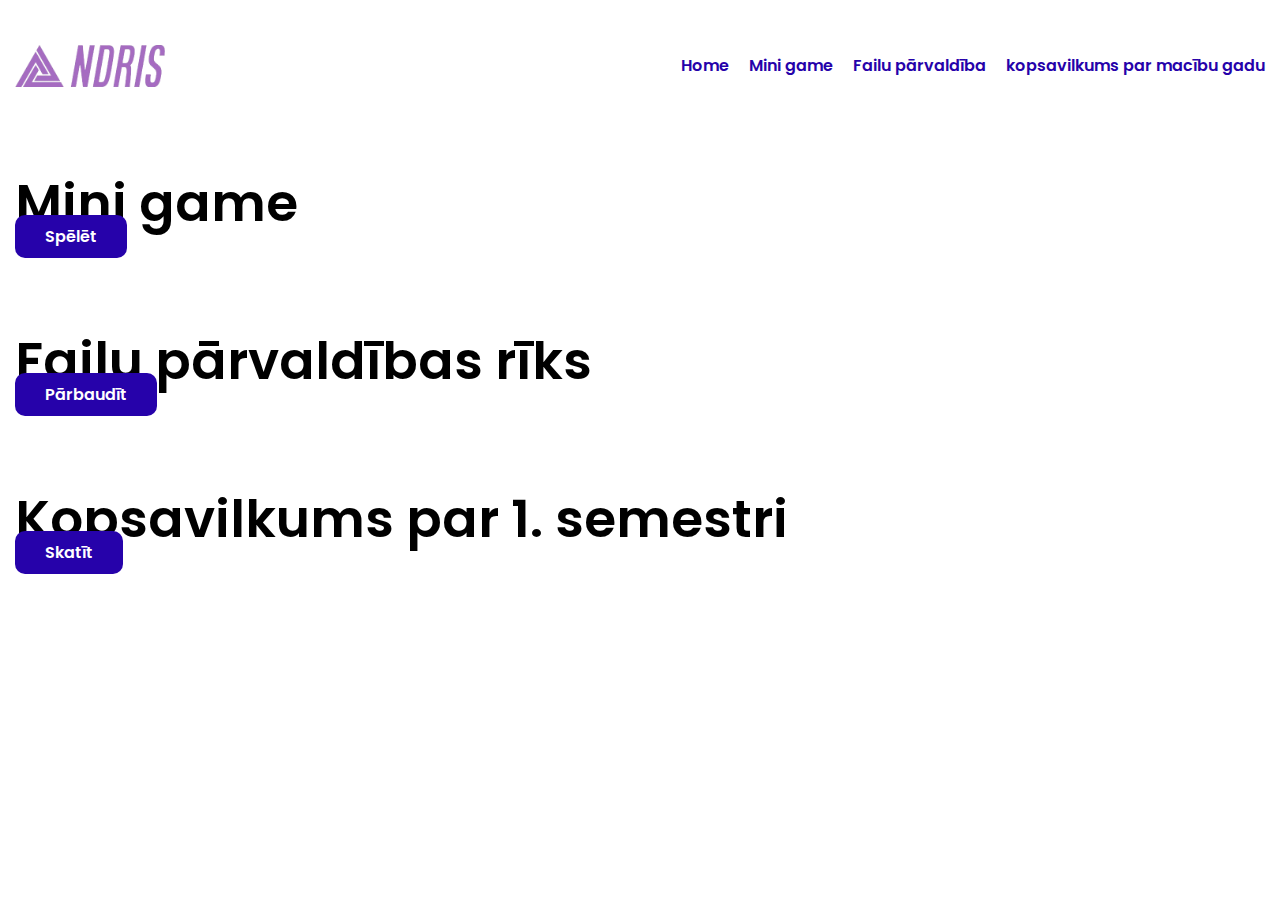
<file: index.html>
<!DOCTYPE html>
<html lang="en">
<head>
    <meta charset="UTF-8">
    <meta name="viewport" content="width=device-width, initial-scale=1.0">
    <link rel="stylesheet" href="css/style.css">
    <title>Andris</title>
</head>
<body>
    <div class="wrapper">
        <header class="header">
            <div class="header__container container">
                <div class="header__inner">
                    <a href="index.html" class="header__logo">
                        <img src="img/logo.png" alt="logo">
                    </a>
                    <nav class="header__nav">
                        <ul class="header__list">
                            <li><a href="index.html">Home</a></li>
                            <li><a href="game.html">Mini game</a></li>
                            <li><a href="fails.html">Failu pārvaldība</a></li>
                            <li><a href="kopsavilkums.html">kopsavilkums par macību gadu</a></li>
                        </ul>
                    </nav>
                </div>
            </div>
        </header>
        <main class="main">
            <section class="game">
                <div class="game__container container">
                    <div class="game__inner">
                        <h2 class="game__title">Mini game</h2>
                        <a class="game__button button" href="game.html">Spēlēt</a>
                    </div>
                </div>
            </section>
            <section class="fails">
                <div class="fails__container container">
                    <h2 class="fails__title">Failu pārvaldības rīks</h2>
                    <a class="game__button button" href="fails.html">Pārbaudīt</a>
                </div>
            </section>
            <section class="kopsavilkums">
                <div class="kopsavilkums__container container">
                    <h2 class="kopsavilkums__title">Kopsavilkums par 1. semestri</h2>
                    <a class="kopsavilkums__button button" href="kopsavilkums.html">Skatīt</a>
                </div>
            </section>
        </main>
    </div>
</body>
</html>
</file>
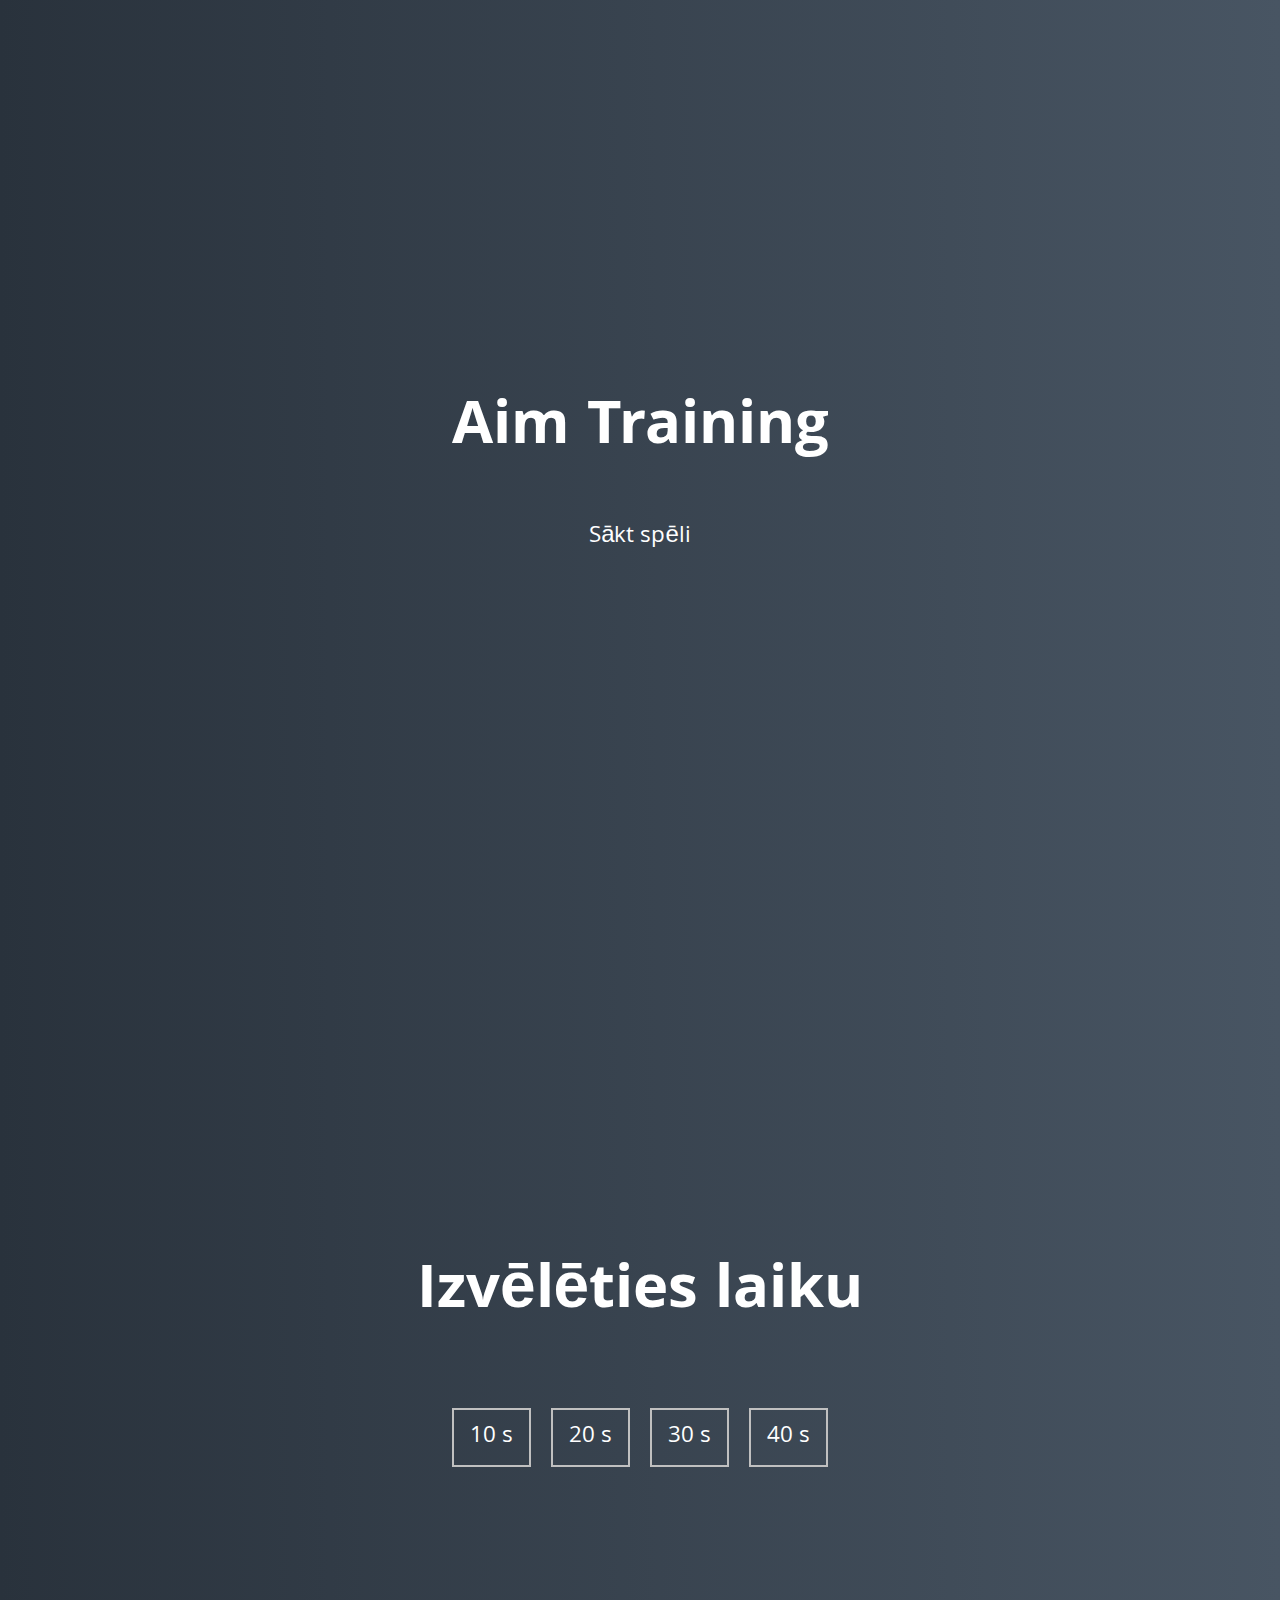
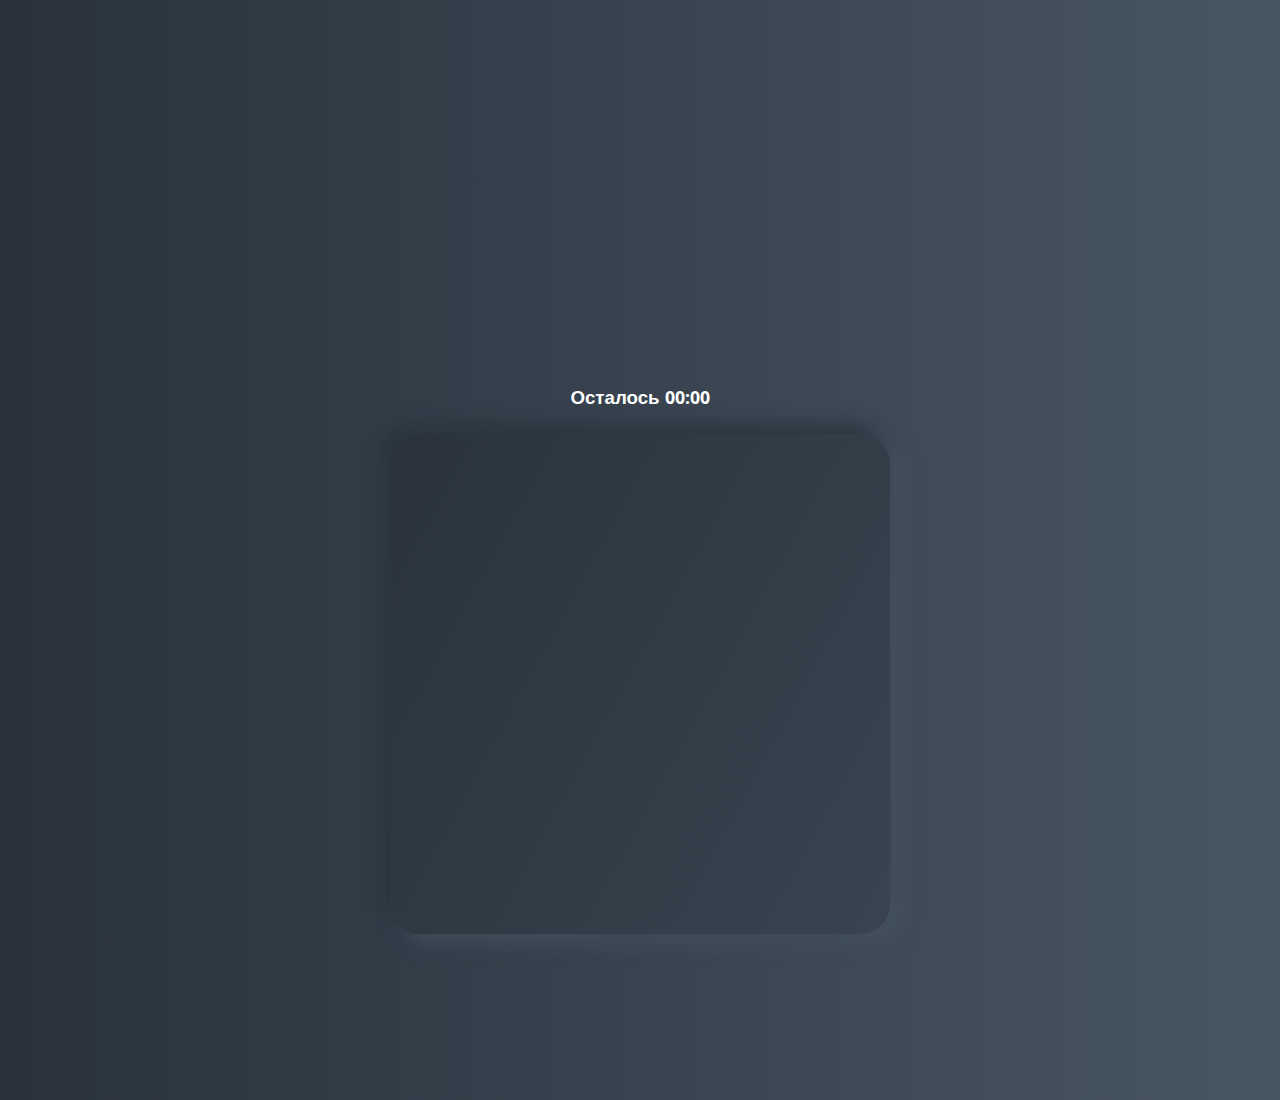
<file: game.html>
<!DOCTYPE html>
<html lang="en">
  <head>
    <meta charset="UTF-8" />
    <meta name="viewport" content="width=device-width, initial-scale=1.0" />
    <link rel="stylesheet" href="css/game.css">
    <title>Aim Training</title>
  </head>
  <body>
    <div class="screen">
      <h1>Aim Training</h1>
      <a href="#" class="start" id="start">Sākt spēli</a>
    </div>

    <div class="screen">
      <h1>Izvēlēties laiku</h1>
      <ul class="time-list" id="time-list">
        <li>
          <button class="time-btn" data-time="10" >
            10 s
          </button>
        </li>
        <li>
          <button class="time-btn" data-time="20">
            20 s
          </button>
        </li>
        <li>
          <button class="time-btn" data-time="30">
            30 s
          </button>
        </li>
        <li>
          <button class="time-btn" data-time="40">
            40 s
          </button>
        </li>
      </ul>
    </div>

    <div class="screen">
      <h3>Осталось <span id="time">00:00</span></h3>
      <div class="board" id="board"></div>
    </div>
    <script src="js/game.js"></script>
  </body>
</html>
</file>
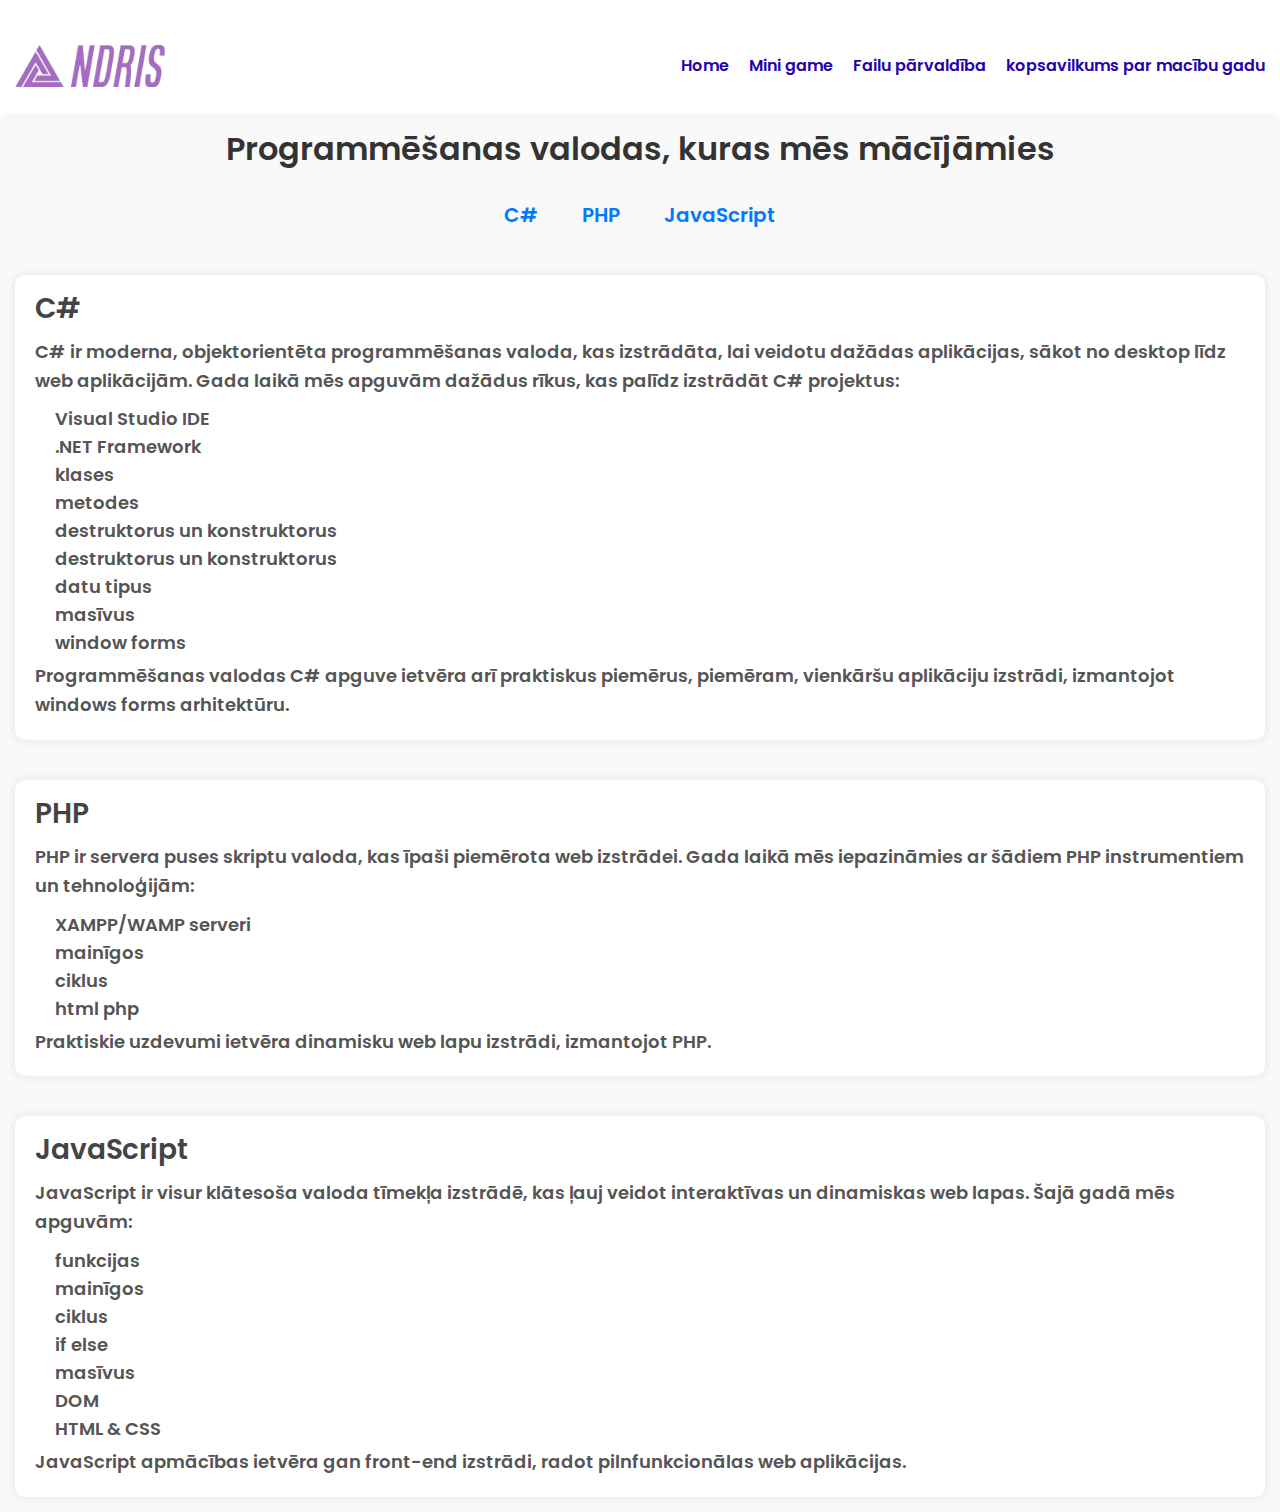
<file: kopsavilkums.html>
<!DOCTYPE html>
<html lang="en">
<head>
    <meta charset="UTF-8">
    <meta name="viewport" content="width=device-width, initial-scale=1.0">
    <link rel="stylesheet" href="css/kopsavilkums.css">
    <link rel="stylesheet" href="css/style.css">
    <title>Kopsavilkums par šo gadu</title>
</head>
<body>
    <div class="wrapper">
        <header class="header">
            <div class="header__container container">
                <div class="header__inner">
                    <a href="index.html" class="header__logo">
                        <img src="img/logo.png" alt="logo">
                    </a>
                    <nav class="header__nav">
                        <ul class="header__list">
                            <li><a href="index.html">Home</a></li>
                            <li><a href="game.html">Mini game</a></li>
                            <li><a href="fails.html">Failu pārvaldība</a></li>
                            <li><a href="kopsavilkums.html">kopsavilkums par macību gadu</a></li>
                        </ul>
                    </nav>
                </div>
            </div>
        </header>
        <main class="main">
            <br/>
            <section class="kop container">
                <h2 class="title-kop">
                    Programmēšanas valodas, kuras mēs mācījāmies
                </h2>
                <ul class="kop__list">
                    <li class="kop__list-item"><a href="#csharp">C#</a></li>
                    <li class="kop__list-item"><a href="#php">PHP</a></li>
                    <li class="kop__list-item"><a href="#javascript">JavaScript</a></li>
                </ul>
                
                <section id="csharp" class="language-section">
                    <h3>C#</h3>
                    <p>C# ir moderna, objektorientēta programmēšanas valoda, kas izstrādāta, lai veidotu dažādas aplikācijas, sākot no desktop līdz web aplikācijām. Gada laikā mēs apguvām dažādus rīkus, kas palīdz izstrādāt C# projektus:</p>
                    <ul>
                        <li>Visual Studio IDE</li>
                        <li>.NET Framework</li>
                        <li>klases</li>
                        <li>metodes</li>
                        <li>destruktorus un konstruktorus</li>
                        <li>destruktorus un konstruktorus</li>
                        <li>datu tipus</li>
                        <li>masīvus</li>
                        <li>window forms</li>
                    </ul>
                    <p>Programmēšanas valodas C# apguve ietvēra arī praktiskus piemērus, piemēram, vienkāršu aplikāciju izstrādi, izmantojot windows forms arhitektūru.</p>
                </section>

                <section id="php" class="language-section">
                    <h3>PHP</h3>
                    <p>PHP ir servera puses skriptu valoda, kas īpaši piemērota web izstrādei. Gada laikā mēs iepazināmies ar šādiem PHP instrumentiem un tehnoloģijām:</p>
                    <ul>
                        <li>XAMPP/WAMP serveri</li>
                        <li>mainīgos</li>
                        <li>ciklus</li>
                        <li>html php</li>
                    </ul>
                    <p>Praktiskie uzdevumi ietvēra dinamisku web lapu izstrādi, izmantojot PHP.</p>
                </section>

                <section id="javascript" class="language-section">
                    <h3>JavaScript</h3>
                    <p>JavaScript ir visur klātesoša valoda tīmekļa izstrādē, kas ļauj veidot interaktīvas un dinamiskas web lapas. Šajā gadā mēs apguvām:</p>
                    <ul>
                        <li>funkcijas</li>
                        <li>mainīgos</li>
                        <li>ciklus</li>
                        <li>if else</li>
                        <li>masīvus</li>
                        <li>DOM</li>
                        <li>HTML & CSS</li>
                    </ul>
                    <p>JavaScript apmācības ietvēra gan front-end izstrādi, radot pilnfunkcionālas web aplikācijas.</p>
                </section>
            </section>
        </main>
    </div>
</body>
</html>
</file>
<file: css/style.css>
@import url('https://fonts.googleapis.com/css2?family=Poppins:ital,wght@0,100;0,200;0,300;0,400;0,500;0,600;0,700;0,800;0,900;1,100;1,200;1,300;1,400;1,500;1,600;1,700;1,800;1,900&display=swap');

*,
*::before,
*::after {
    padding: 0;
    margin: 0;
    border: 0;
    box-sizing: border-box;
}

a {
    text-decoration: none;
}

ul,
ol,
li {
    list-style: none;
}

img {
    vertical-align: top;
}

h1,
h2,
h3,
h4,
h5,
h6 {
    font-weight: inherit;
    font-size: inherit;
}

html,
body {
    height: 100%;
    line-height: 1;
}

/* -------------------------------------------- */

.main {
    flex: 1 1 auto;
}

body {
    position: relative;
    font-family: Poppins;
    font-size: 16px;
    color: #000;
    font-weight: 600;
    background: #fff;
}

.wrapper {
    overflow: hidden;
    display: flex;
    flex-direction: column;
    min-height: 100%;
}

.container {
    max-width: 1280px;
    margin: auto;
    padding: 15px;
}

.button {
   color: #fff;
   background-color: rgb(38, 2, 170);
   padding: 10px 30px;
   border-radius: 10px;
   transition: all .2s;
}

.button:hover {
    background-color: rgb(77, 30, 245);
}

/* ---header------------ */

.header {
    position: relative;
}

.header__inner {
    display: flex;
    align-items: center;
    justify-content: space-between;
    margin-top: 30px;
}

.header__logo img {
    max-width: 150px;
}

.header__list {
    display: flex;
    align-items: center;
    gap: 20px;
}

.header__list a {
    color: rgb(38, 2, 170);
    transition: all .5s;
}

.header__list a:hover {
    color: rgb(77, 30, 245);
}

/* ----game----------- */

.game {
    margin-top: 60px;
}

.game__title {
    font-size: 52px;
}

.game__text {
    margin-top: 20px;
    margin-bottom: 40px;
}

/* ----fails------------------ */

.fails {
    margin-top: 60px;
}

.fails__title {
    font-size: 52px;
}

.fails__text {
    margin-top: 20px;
    margin-bottom: 40px;
}

/* --kopsavilkums------- */

.kopsavilkums {
    margin-top: 60px;
}

.kopsavilkums__title {
    font-size: 52px;
}

.kopsavilkums__text {
    margin-top: 20px;
    margin-bottom: 40px;
}
</file>
<file: css/game.css>
@import url("https://fonts.googleapis.com/css?family=Khula&display=swap");

* {
  box-sizing: border-box;
}


body {
  color: #fff;
  font-family: "Khula", sans-serif;
  height: 100vh;
  overflow: hidden;
  margin: 0;
  text-align: center;
}

a {
    color: #fff;
    text-decoration: none;
  }
  
  a:hover {
    color: #16d9e3;
  }
  
  .start {
    font-size: 1.5rem;
  }
  
  h1 {
    line-height: 1.4;
    font-size: 4rem;
  }

.screen {
    display: flex;
    flex-direction: column;
    align-items: center;
    justify-content: center;
    height: 100vh;
    width: 100vw;
    transition: margin 0.5s ease-out;
    background: linear-gradient(90deg, #29323c 0%, #485563 100%);
  }
  
  .screen.up {
    margin-top: -100vh;
  }
  
  .time-list {
    display: flex;
    flex-wrap: wrap;
    justify-content: center;
    list-style: none;
    padding: 0;
  }
  
  .time-list li {
    margin: 10px;
  }
  
  .time-btn {
    background-color: transparent;
    border: 2px solid #c0c0c0;
    color: #fff;
    cursor: pointer;
    font-family: inherit;
    padding: 0.5rem 1rem;
    font-size: 1.5rem;
  }
  
  .time-btn:hover {
    border: 2px solid #16d9e3;
    color: #16d9e3;
  }
  
  .hide {
    opacity: 0;
  }
  
  .board {
    display: flex;
    justify-content: center;
    align-items: center;
    position: relative;
    width: 500px;
    height: 500px;
    background: linear-gradient(118.38deg, #29323c -4.6%, #485563 200.44%);
    box-shadow: -8px -8px 20px #2a333d, 10px 7px 20px #475462;
    border-radius: 30px;
    overflow: hidden;
  }
  
  .circle {
    position: absolute;
    border-radius: 50%;
    cursor: pointer;
  }
</file>
<file: css/kopsavilkums.css>
/* Container Styles */
.kop {
    margin-top: 50px;
    padding: 20px;
    background-color: #f9f9f9;
    border-radius: 10px;
    box-shadow: 0 0 10px rgba(0, 0, 0, 0.1);
}

/* Title Styles */
.title-kop {
    margin-bottom: 30px;
    font-size: 32px;
    color: #333;
    text-align: center;
}

/* List Styles */
.kop__list {
    margin-top: 20px;
    padding: 0;
    list-style: none;
    text-align: center;
}

.kop__list-item {
    display: inline-block;
    margin: 10px 20px;
    font-size: 20px;
}

.kop__list-item a {
    text-decoration: none;
    color: #007bff;
    transition: color 0.3s ease;
}

.kop__list-item a:hover {
    color: #0056b3;
}

/* Language Section Styles */
.language-section {
    margin-top: 40px;
    padding: 20px;
    background-color: #fff;
    border-radius: 10px;
    box-shadow: 0 0 10px rgba(0, 0, 0, 0.1);
}

.language-section h3 {
    margin-bottom: 15px;
    font-size: 28px;
    color: #444;
}

.language-section p {
    font-size: 18px;
    color: #555;
    line-height: 1.6;
}

.language-section ul {
    margin-top: 15px;
    padding-left: 20px;
}

.language-section ul li {
    font-size: 18px;
    color: #555;
    margin-bottom: 10px;
}

html {
    scroll-behavior: smooth;
}
</file>
